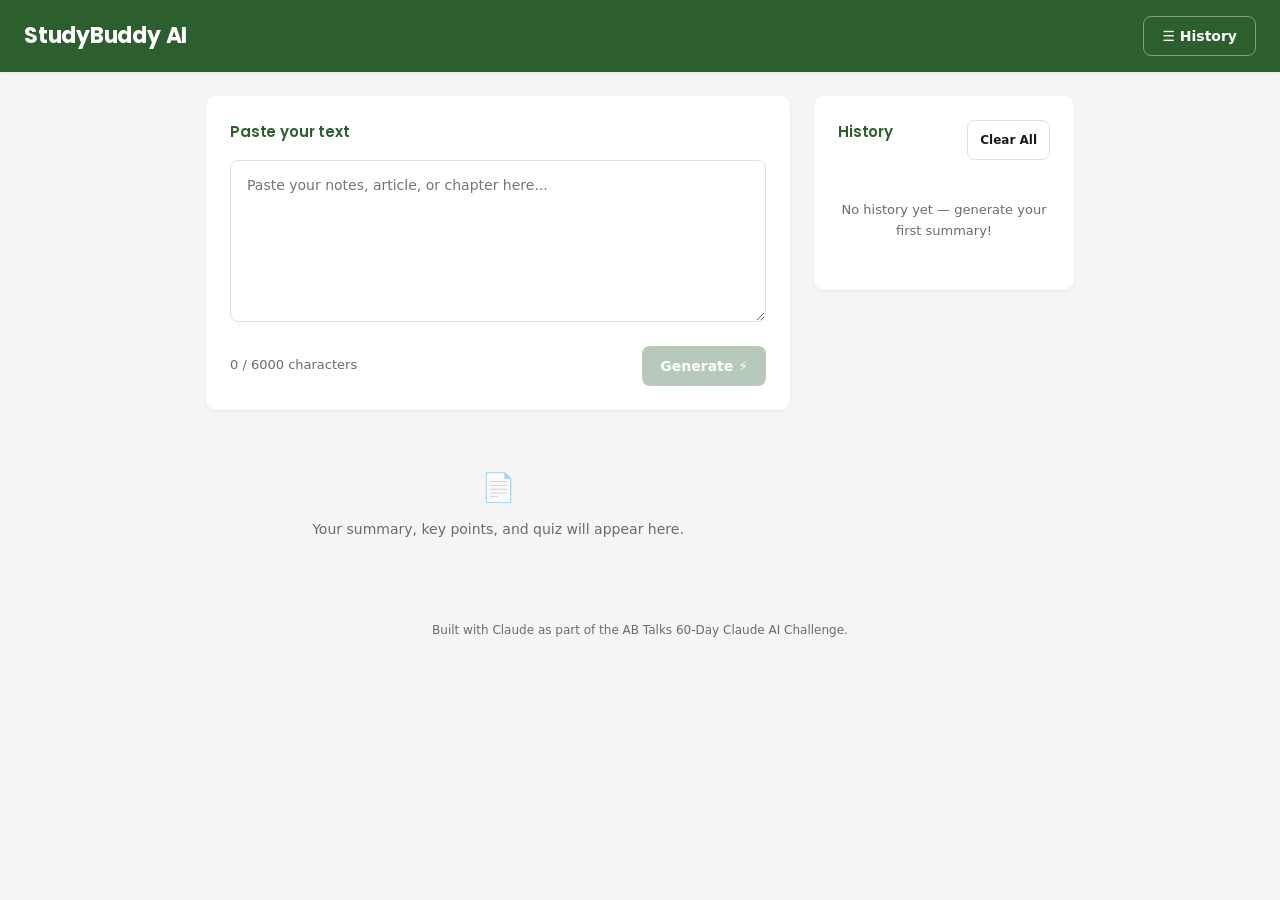
<file: index.html>
<!DOCTYPE html>
<html lang="en">
<head>
  <meta charset="UTF-8" />
  <meta name="viewport" content="width=device-width, initial-scale=1.0" />
  <title>StudyBuddy AI — Summarize & Quiz Yourself Instantly</title>

  <!-- Day 9: SEO metadata -->
  <meta name="description" content="Paste any notes, article, or chapter and instantly get an AI-generated summary, key takeaways, and a self-test quiz — powered by Google Gemini. Free, no login required." />
  <meta name="author" content="Built with Claude — AB Talks 60-Day Claude AI Challenge" />

  <!-- Day 9: Social sharing metadata (Open Graph + Twitter Card) -->
  <meta property="og:title" content="StudyBuddy AI — Summarize & Quiz Yourself Instantly" />
  <meta property="og:description" content="Paste any notes, article, or chapter and instantly get an AI-generated summary, key takeaways, and a self-test quiz." />
  <meta property="og:type" content="website" />
  <meta property="og:url" content="https://studybuddy-ai-sandy.vercel.app" />
  <meta name="twitter:card" content="summary" />
  <meta name="twitter:title" content="StudyBuddy AI — Summarize & Quiz Yourself Instantly" />
  <meta name="twitter:description" content="Paste any notes, article, or chapter and instantly get an AI-generated summary, key takeaways, and a self-test quiz." />

  <!-- Day 9: Favicon -->
  <link rel="icon" type="image/svg+xml" href="assets/favicon.svg" />
  <meta name="theme-color" content="#2C5F2D" />

  <!-- Google Fonts: Poppins for headings, per Day 2 design decisions -->
  <link rel="preconnect" href="https://fonts.googleapis.com" />
  <link href="https://fonts.googleapis.com/css2?family=Poppins:wght@600;700&display=swap" rel="stylesheet" />

  <link rel="stylesheet" href="style.css" />
</head>
<body>

  <!-- ===== HEADER ===== -->
  <header class="app-header">
    <h1 class="logo">StudyBuddy AI</h1>
    <button id="historyToggle" class="btn btn-ghost" aria-label="Toggle history panel">
      ☰ History
    </button>
  </header>

  <div class="app-shell">

    <!-- ===== MAIN CONTENT ===== -->
    <main class="main-content">

      <!-- INPUT SECTION -->
      <section id="input-section" class="card">
        <label for="userInput" class="section-label">Paste your text</label>
        <textarea
          id="userInput"
          placeholder="Paste your notes, article, or chapter here..."
          rows="8"
          maxlength="6000"
          aria-describedby="charCount"
        ></textarea>

        <div class="input-footer">
          <span id="charCount" class="char-count">0 / 6000 characters</span>
          <button id="generateBtn" class="btn btn-primary" disabled>
            Generate ⚡
          </button>
        </div>
      </section>

      <!-- LOADING STATE (hidden by default) -->
      <div id="loadingState" class="loading-state" hidden aria-live="polite">
        <div class="spinner" aria-hidden="true"></div>
        <p>Generating your summary...</p>
      </div>

      <!-- RESULTS SECTION -->
      <section id="results-section">

        <!-- Empty state placeholder shown before first generation -->
        <div id="emptyState" class="empty-state">
          <span class="empty-state-icon" aria-hidden="true">📄</span>
          <p>Your summary, key points, and quiz will appear here.</p>
        </div>

        <!-- Error state (Day 7: separate from empty state, announced to screen readers) -->
        <div id="errorState" class="error-state" role="alert" aria-live="assertive" hidden>
          <span class="error-state-icon" aria-hidden="true">⚠</span>
          <p id="errorText"></p>
        </div>

        <!-- Summary card (dummy content for Day 3 preview) -->
        <div id="summaryCard" class="card result-card" hidden>
          <h2 class="section-label">Summary</h2>
          <p id="summaryText">
            This chapter explains the water cycle: evaporation turns liquid water into
            vapor, condensation forms clouds as vapor cools, and precipitation returns
            water to Earth's surface, driving the planet's climate system.
          </p>
        </div>

        <!-- Key takeaways card -->
        <div id="keyPointsCard" class="card result-card" hidden>
          <h2 class="section-label">Key Takeaways</h2>
          <ul id="keyPointsList" class="key-points-list">
            <li>Evaporation turns liquid water into vapor using solar energy</li>
            <li>Condensation forms clouds as vapor cools</li>
            <li>Precipitation returns water to the earth's surface</li>
            <li>The cycle is continuous and drives Earth's climate system</li>
          </ul>
        </div>

        <!-- Quiz card -->
        <div id="quizCard" class="card result-card" hidden>
          <h2 class="section-label">Quiz</h2>

          <div class="quiz-question">
            <p class="quiz-question-text">What process forms clouds?</p>
            <div class="quiz-options">
              <button class="quiz-option" data-index="0">Evaporation</button>
              <button class="quiz-option" data-index="1">Condensation</button>
              <button class="quiz-option" data-index="2">Precipitation</button>
              <button class="quiz-option" data-index="3">Erosion</button>
            </div>
          </div>

          <button id="showAnswersBtn" class="btn btn-secondary">Show Answers</button>
        </div>

      </section>
    </main>

    <!-- ===== HISTORY PANEL (slide-out) ===== -->
    <aside id="historyPanel" class="history-panel">
      <div class="history-header">
        <h2 class="section-label">History</h2>
        <button id="clearHistoryBtn" class="btn btn-ghost btn-small">Clear All</button>
      </div>

      <ul id="historyList" class="history-list">
        <!-- Populated dynamically by script.js (Day 6) -->
      </ul>
    </aside>

  </div>

  <!-- ===== FOOTER ===== -->
  <footer class="app-footer">
    <p>Built with Claude as part of the AB Talks 60-Day Claude AI Challenge.</p>
  </footer>

  <!-- Toast notifications (Day 7) -->
  <div id="toastContainer" class="toast-container" aria-live="polite"></div>

  <!-- script.js: Day 7 adds polish (toasts, error state wiring).
       Core logic unchanged from Day 6. -->
  <script src="script.js" defer></script>
</body>
</html>
</file>
<file: style.css>
/* =========================================================
   StudyBuddy AI — style.css
   Day 7: UI/UX polish — transitions, accessibility, error
   states, toasts, micro-interactions. No layout redesign.
   ========================================================= */

/* ---- Configuration: CSS custom properties ---- */
:root {
  --color-primary: #2C5F2D;
  --color-primary-dark: #1E4720;
  --color-secondary: #97BC62;
  --color-bg: #F5F5F5;
  --color-surface: #FFFFFF;
  --color-text: #1A1A1A;
  --color-text-muted: #6B6B6B;
  --color-border: #E0E0E0;
  --color-danger: #C0392B;
  --color-danger-bg: #FBEAE8;
  --color-success-bg: #EAF4E9;

  --font-heading: 'Poppins', system-ui, sans-serif;
  --font-body: system-ui, -apple-system, 'Segoe UI', sans-serif;

  --space-xs: 8px;
  --space-sm: 16px;
  --space-md: 24px;
  --space-lg: 32px;
  --space-xl: 48px;

  --radius: 10px;
  --radius-sm: 6px;
  --shadow-sm: 0 1px 3px rgba(0, 0, 0, 0.06);
  --shadow: 0 4px 14px rgba(0, 0, 0, 0.08);
  --shadow-lg: 0 8px 28px rgba(0, 0, 0, 0.12);
  --transition: 180ms cubic-bezier(0.4, 0, 0.2, 1);
}

/* ---- Reset ---- */
* {
  box-sizing: border-box;
  margin: 0;
  padding: 0;
}

html {
  scroll-behavior: smooth;
}

body {
  font-family: var(--font-body);
  background: var(--color-bg);
  color: var(--color-text);
  line-height: 1.6;
}

/* ---- Respect reduced-motion preference (accessibility) ---- */
@media (prefers-reduced-motion: reduce) {
  *, *::before, *::after {
    animation-duration: 0.001ms !important;
    animation-iteration-count: 1 !important;
    transition-duration: 0.001ms !important;
    scroll-behavior: auto !important;
  }
}

/* ---- Universal focus-visible ring (keyboard navigation) ---- */
:focus-visible {
  outline: 3px solid var(--color-primary);
  outline-offset: 2px;
  border-radius: 4px;
}

/* Remove the default focus ring only when focus-visible is supported
   and the interaction was a mouse click, not keyboard */
:focus:not(:focus-visible) {
  outline: none;
}

/* Guarantee the hidden attribute always wins, regardless of other
   display rules on that element (regression fix, first caught Day 4) */
[hidden] {
  display: none !important;
}

/* ---- Header ---- */
.app-header {
  display: flex;
  justify-content: space-between;
  align-items: center;
  padding: var(--space-sm) var(--space-md);
  background: var(--color-primary);
  color: white;
  box-shadow: var(--shadow-sm);
}

.logo {
  font-family: var(--font-heading);
  font-size: 22px;
  font-weight: 700;
  letter-spacing: -0.01em;
}

/* ---- Layout shell ---- */
.app-shell {
  display: flex;
  max-width: 900px;
  margin: 0 auto;
  padding: var(--space-md) var(--space-sm);
  gap: var(--space-md);
  align-items: flex-start;
}

.main-content {
  flex: 1;
  min-width: 0;
  display: flex;
  flex-direction: column;
  gap: var(--space-md);
}

/* ---- Reusable card component ---- */
.card {
  background: var(--color-surface);
  border-radius: var(--radius);
  box-shadow: var(--shadow-sm);
  padding: var(--space-md);
  transition: box-shadow var(--transition);
}

.card:hover {
  box-shadow: var(--shadow);
}

.section-label {
  font-family: var(--font-heading);
  font-size: 15px;
  font-weight: 600;
  color: var(--color-primary);
  margin-bottom: var(--space-sm);
  display: block;
  letter-spacing: -0.01em;
}

/* ---- Buttons (shared component) ---- */
.btn {
  font-family: var(--font-body);
  font-size: 14px;
  font-weight: 600;
  border: none;
  border-radius: 8px;
  padding: 10px 18px;
  cursor: pointer;
  transition: background-color var(--transition), transform 100ms ease, box-shadow var(--transition);
}

.btn:active:not(:disabled) {
  transform: scale(0.97);
}

.btn-primary {
  background: var(--color-primary);
  color: white;
}
.btn-primary:hover:not(:disabled) {
  background: var(--color-primary-dark);
  box-shadow: var(--shadow-sm);
}
.btn-primary:disabled {
  background: #B7C9B8;
  cursor: not-allowed;
}

.btn-secondary {
  background: var(--color-secondary);
  color: var(--color-text);
  margin-top: var(--space-sm);
}
.btn-secondary:hover:not(:disabled) {
  filter: brightness(0.95);
}
.btn-secondary:disabled {
  opacity: 0.6;
  cursor: not-allowed;
}

.btn-ghost {
  background: transparent;
  color: inherit;
  border: 1px solid rgba(255, 255, 255, 0.4);
}
.app-shell .btn-ghost {
  border: 1px solid var(--color-border);
  color: var(--color-text);
}
.btn-ghost:hover {
  background: rgba(0, 0, 0, 0.04);
}
.app-header .btn-ghost:hover {
  background: rgba(255, 255, 255, 0.12);
}

.btn-small {
  padding: 6px 12px;
  font-size: 12px;
}

.btn-icon {
  background: transparent;
  border: none;
  cursor: pointer;
  font-size: 16px;
  padding: 4px;
  border-radius: 6px;
  transition: background-color var(--transition), transform 100ms ease;
}
.btn-icon:hover {
  background: var(--color-danger-bg);
}
.btn-icon:active {
  transform: scale(0.9);
}

/* Minimum tap target size for accessibility (44px) */
.btn, .btn-icon {
  min-height: 40px;
}

/* ---- Input section ---- */
textarea {
  width: 100%;
  font-family: var(--font-body);
  font-size: 14px;
  padding: var(--space-sm);
  border: 1px solid var(--color-border);
  border-radius: 8px;
  resize: vertical;
  transition: border-color var(--transition);
}
textarea:hover {
  border-color: #C5C5C5;
}
textarea:focus {
  border-color: var(--color-primary);
}

.input-footer {
  display: flex;
  justify-content: space-between;
  align-items: center;
  margin-top: var(--space-sm);
}

.char-count {
  font-size: 13px;
  color: var(--color-text-muted);
  transition: color var(--transition);
}

.char-count.near-limit {
  color: var(--color-danger);
  font-weight: 600;
}

/* ---- Loading state ---- */
.loading-state {
  display: flex;
  flex-direction: column;
  align-items: center;
  gap: var(--space-sm);
  padding: var(--space-lg);
  color: var(--color-text-muted);
  animation: fadeIn 200ms ease;
}

.spinner {
  width: 36px;
  height: 36px;
  border: 4px solid var(--color-border);
  border-top-color: var(--color-primary);
  border-radius: 50%;
  animation: spin 0.8s linear infinite;
}

@keyframes spin {
  to { transform: rotate(360deg); }
}

@keyframes fadeIn {
  from { opacity: 0; }
  to { opacity: 1; }
}

@keyframes fadeInUp {
  from { opacity: 0; transform: translateY(8px); }
  to { opacity: 1; transform: translateY(0); }
}

/* ---- Empty state ---- */
.empty-state {
  text-align: center;
  padding: var(--space-lg);
  color: var(--color-text-muted);
  font-size: 14px;
}

.empty-state-icon {
  font-size: 28px;
  display: block;
  margin-bottom: var(--space-xs);
  opacity: 0.6;
}

/* ---- Error state (Day 7: now visually distinct from empty state) ---- */
.error-state {
  display: flex;
  align-items: flex-start;
  gap: var(--space-xs);
  background: var(--color-danger-bg);
  border: 1px solid #E8B4AE;
  border-radius: var(--radius);
  padding: var(--space-sm) var(--space-md);
  color: #7A2A22;
  font-size: 14px;
  animation: fadeInUp 220ms ease;
}

.error-state-icon {
  font-size: 18px;
  flex-shrink: 0;
  line-height: 1.4;
}

/* ---- Results cards ---- */
.result-card {
  animation: fadeInUp 280ms ease;
}

.result-card + .result-card {
  margin-top: var(--space-md);
}

.key-points-list {
  list-style: none;
  display: flex;
  flex-direction: column;
  gap: var(--space-xs);
}
.key-points-list li {
  padding-left: var(--space-sm);
  position: relative;
  font-size: 14px;
}
.key-points-list li::before {
  content: "•";
  color: var(--color-secondary);
  position: absolute;
  left: 0;
  font-weight: 700;
}

/* ---- Quiz ---- */
.quiz-question {
  animation: fadeInUp 240ms ease;
}

.quiz-question + .quiz-question {
  margin-top: var(--space-md);
}

.quiz-question-text {
  font-weight: 600;
  margin-bottom: var(--space-sm);
}

.quiz-options {
  display: grid;
  grid-template-columns: 1fr 1fr;
  gap: var(--space-xs);
}

.quiz-option {
  font-family: var(--font-body);
  font-size: 13px;
  padding: 10px 12px;
  border: 1.5px solid var(--color-border);
  border-radius: 8px;
  background: var(--color-surface);
  cursor: pointer;
  text-align: left;
  transition: border-color var(--transition), background-color var(--transition), transform 100ms ease;
}
.quiz-option:hover:not(:disabled) {
  border-color: var(--color-secondary);
}
.quiz-option:active:not(:disabled) {
  transform: scale(0.98);
}
.quiz-option:disabled {
  cursor: default;
}
.quiz-option.selected {
  border-color: var(--color-primary);
  background: var(--color-success-bg);
}
.quiz-option.correct {
  border-color: var(--color-primary);
  background: var(--color-success-bg);
  font-weight: 600;
}
.quiz-option.correct::before {
  content: "✓ ";
}
.quiz-option.incorrect {
  border-color: var(--color-danger);
  background: var(--color-danger-bg);
}
.quiz-option.incorrect::before {
  content: "✗ ";
}

/* ---- History panel ---- */
.history-panel {
  width: 260px;
  flex-shrink: 0;
  background: var(--color-surface);
  border-radius: var(--radius);
  box-shadow: var(--shadow-sm);
  padding: var(--space-md);
  animation: fadeInUp 220ms ease;
}

.history-header {
  display: flex;
  justify-content: space-between;
  align-items: center;
  margin-bottom: var(--space-sm);
}

.history-list {
  list-style: none;
  display: flex;
  flex-direction: column;
  gap: var(--space-xs);
}

.history-item {
  display: flex;
  justify-content: space-between;
  align-items: center;
  padding: var(--space-xs);
  border: 1px solid var(--color-border);
  border-radius: 8px;
  cursor: pointer;
  transition: border-color var(--transition), background-color var(--transition);
}
.history-item:hover {
  border-color: var(--color-secondary);
  background: #FAFBF8;
}

.history-item-info {
  display: flex;
  flex-direction: column;
  gap: 2px;
  min-width: 0;
}

.history-item-title {
  font-size: 13px;
  font-weight: 600;
  white-space: nowrap;
  overflow: hidden;
  text-overflow: ellipsis;
}

.history-item-date {
  font-size: 11px;
  color: var(--color-text-muted);
}

.history-empty {
  font-size: 13px;
  color: var(--color-text-muted);
  text-align: center;
  padding: var(--space-md) 0;
}

/* Day 8: dim + block interaction with history while a generation is
   in flight, preventing the race condition where a stale API response
   could overwrite a reopened history entry. */
.history-list.history-locked {
  opacity: 0.5;
  pointer-events: none;
}

/* ---- Toast notifications (Day 7) ---- */
.toast-container {
  position: fixed;
  bottom: var(--space-md);
  left: 50%;
  transform: translateX(-50%);
  display: flex;
  flex-direction: column;
  gap: var(--space-xs);
  z-index: 1000;
  pointer-events: none;
}

.toast {
  background: var(--color-text);
  color: white;
  padding: 10px 20px;
  border-radius: 8px;
  font-size: 13px;
  box-shadow: var(--shadow-lg);
  animation: toastIn 220ms ease, toastOut 220ms ease 1.8s forwards;
}

@keyframes toastIn {
  from { opacity: 0; transform: translateY(8px); }
  to { opacity: 1; transform: translateY(0); }
}

@keyframes toastOut {
  from { opacity: 1; }
  to { opacity: 0; }
}

/* ---- Footer ---- */
.app-footer {
  text-align: center;
  padding: var(--space-md) var(--space-sm);
  color: var(--color-text-muted);
  font-size: 12px;
}

/* =========================================================
   Responsive: below 600px, history panel stacks below main
   content instead of sitting beside it.
   ========================================================= */
@media (max-width: 600px) {
  .app-shell {
    flex-direction: column;
  }

  .history-panel {
    width: 100%;
  }

  .quiz-options {
    grid-template-columns: 1fr;
  }

  .app-header {
    padding: var(--space-xs) var(--space-sm);
  }

  .logo {
    font-size: 18px;
  }

  .toast-container {
    width: calc(100% - var(--space-md) * 2);
    left: var(--space-md);
    transform: none;
  }
}
</file>
